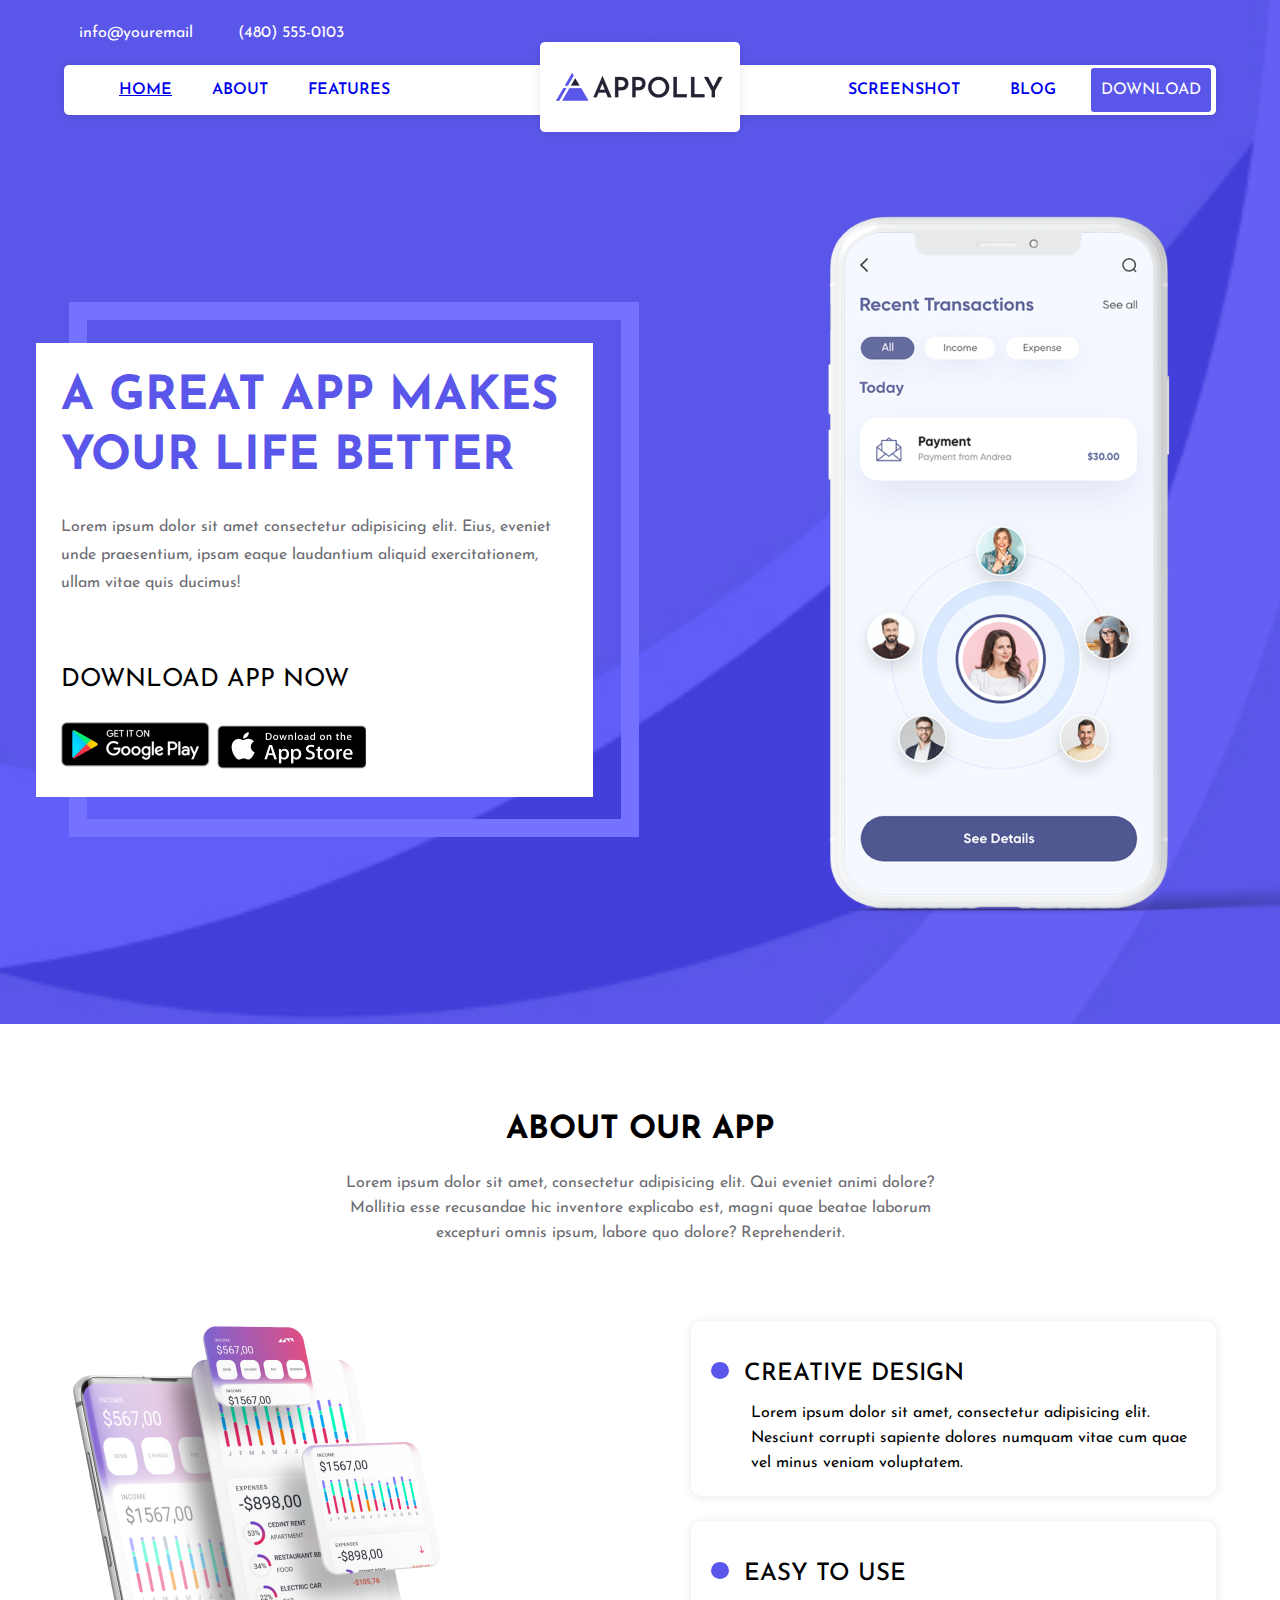
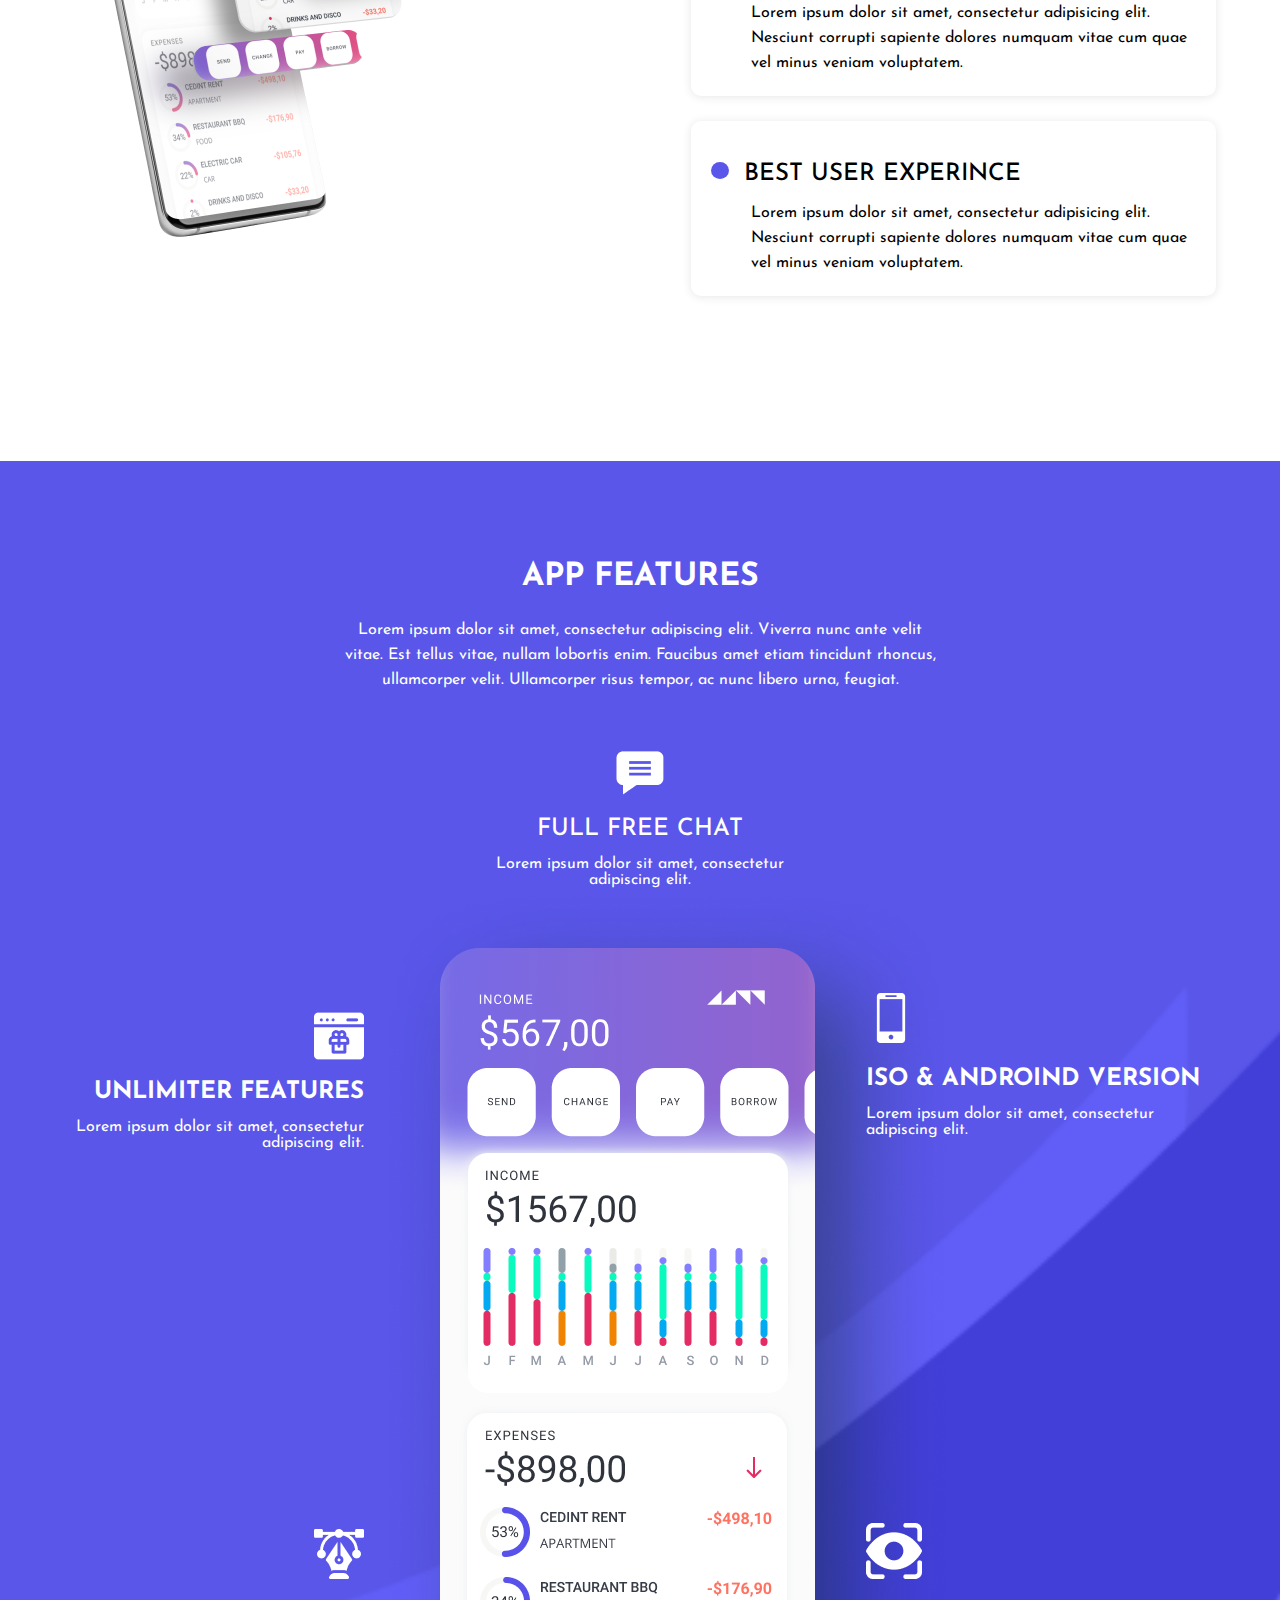
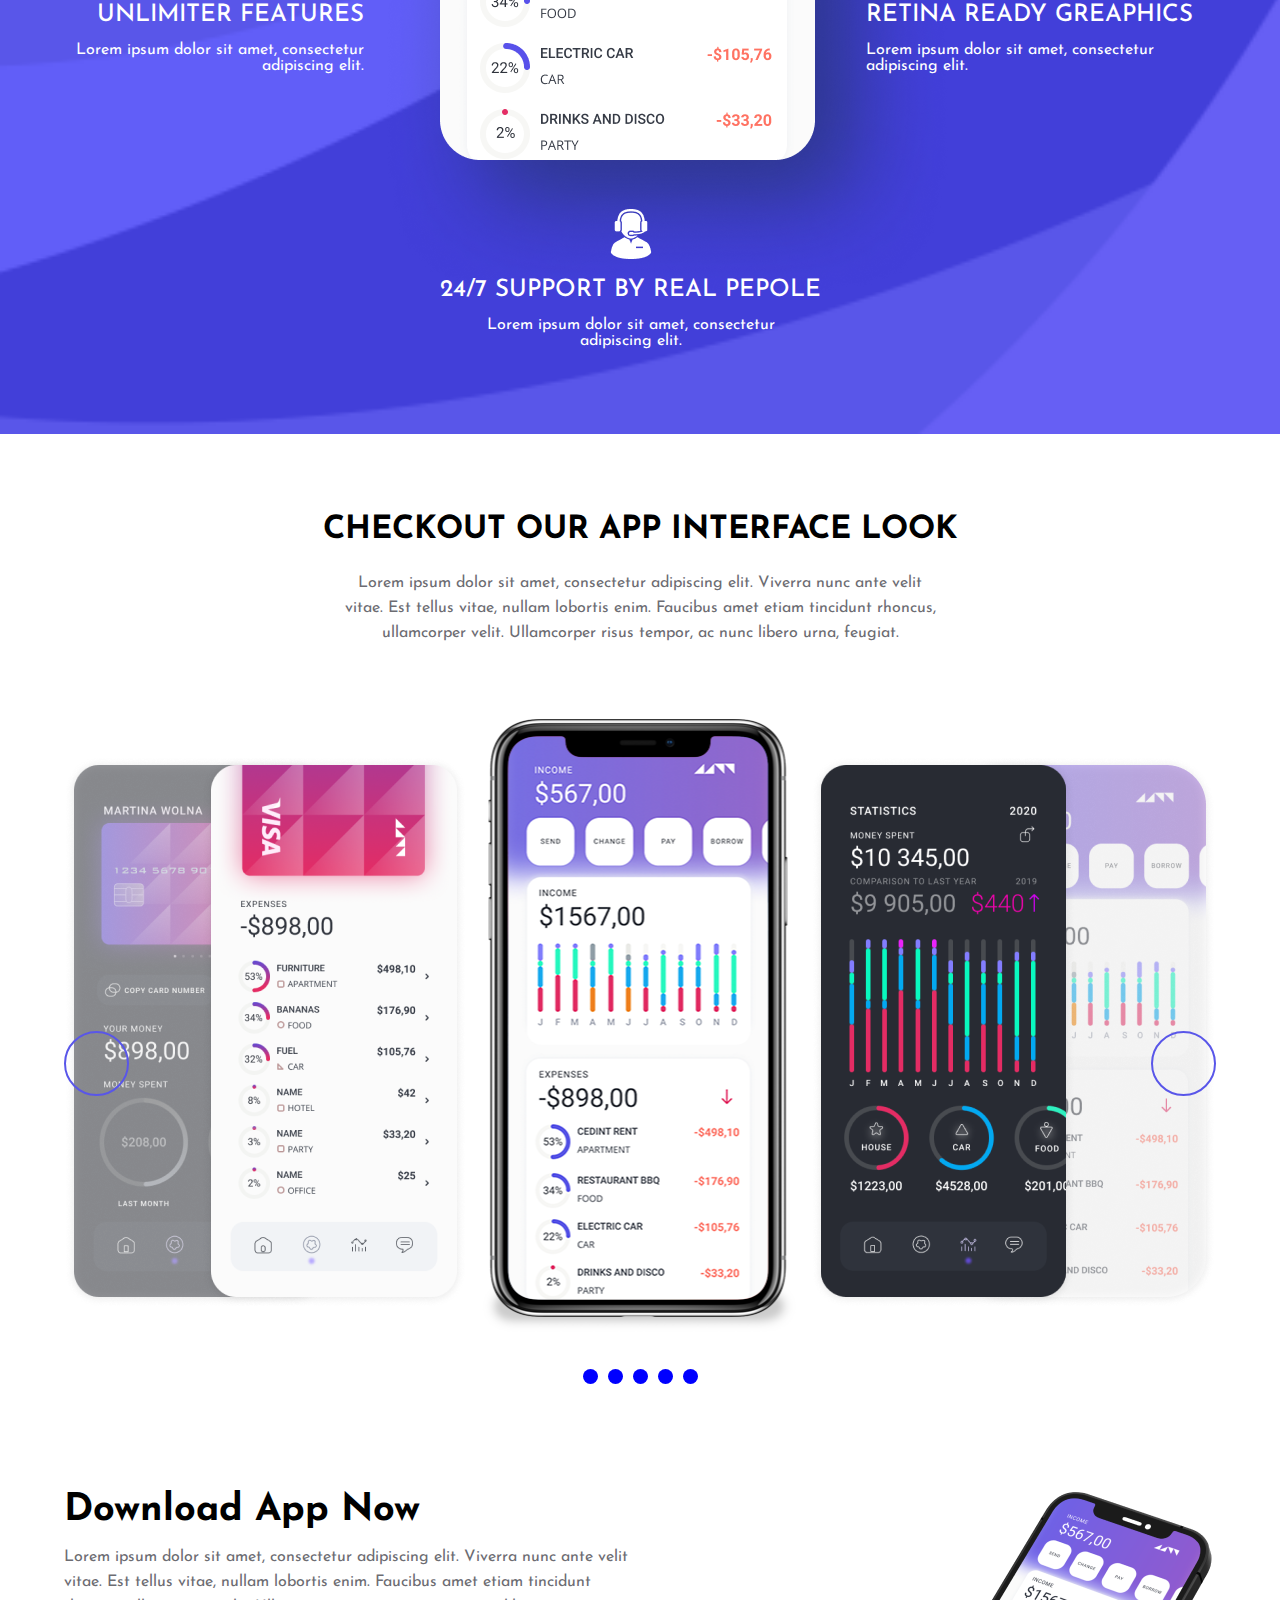
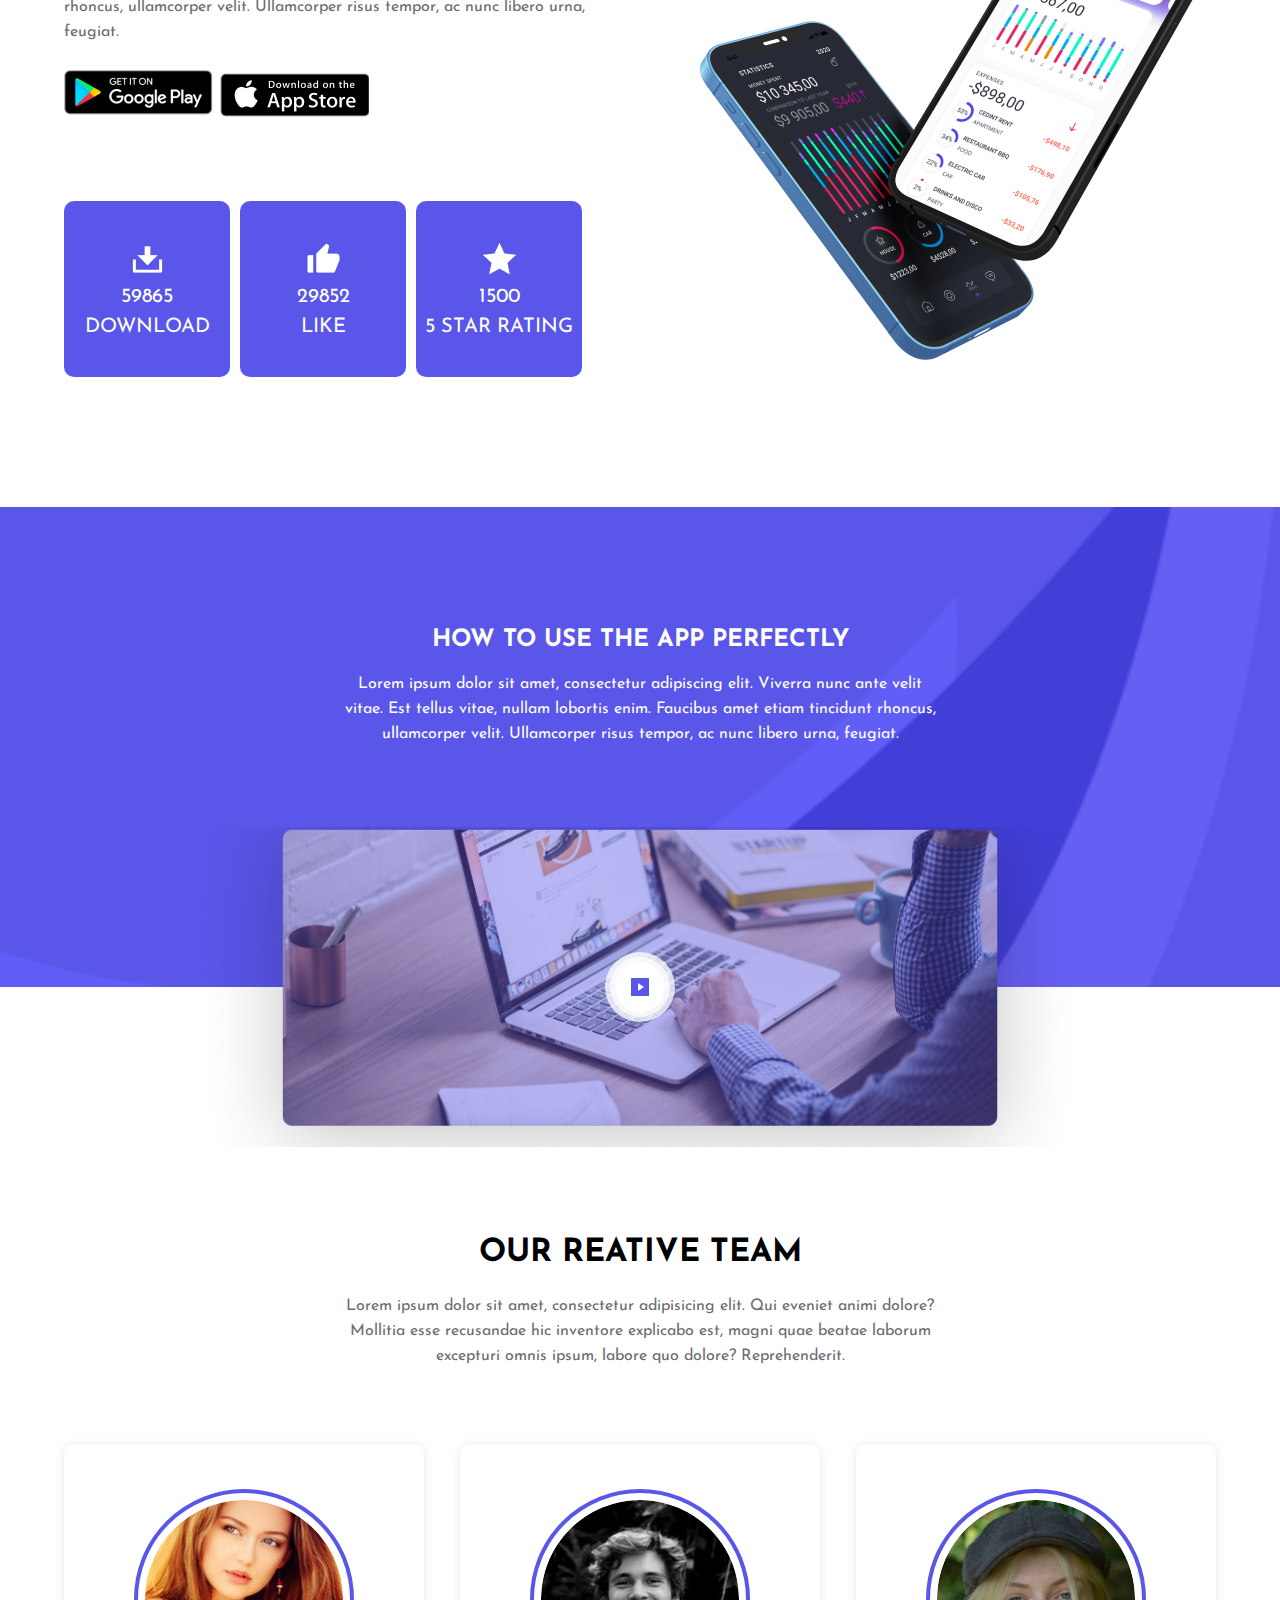
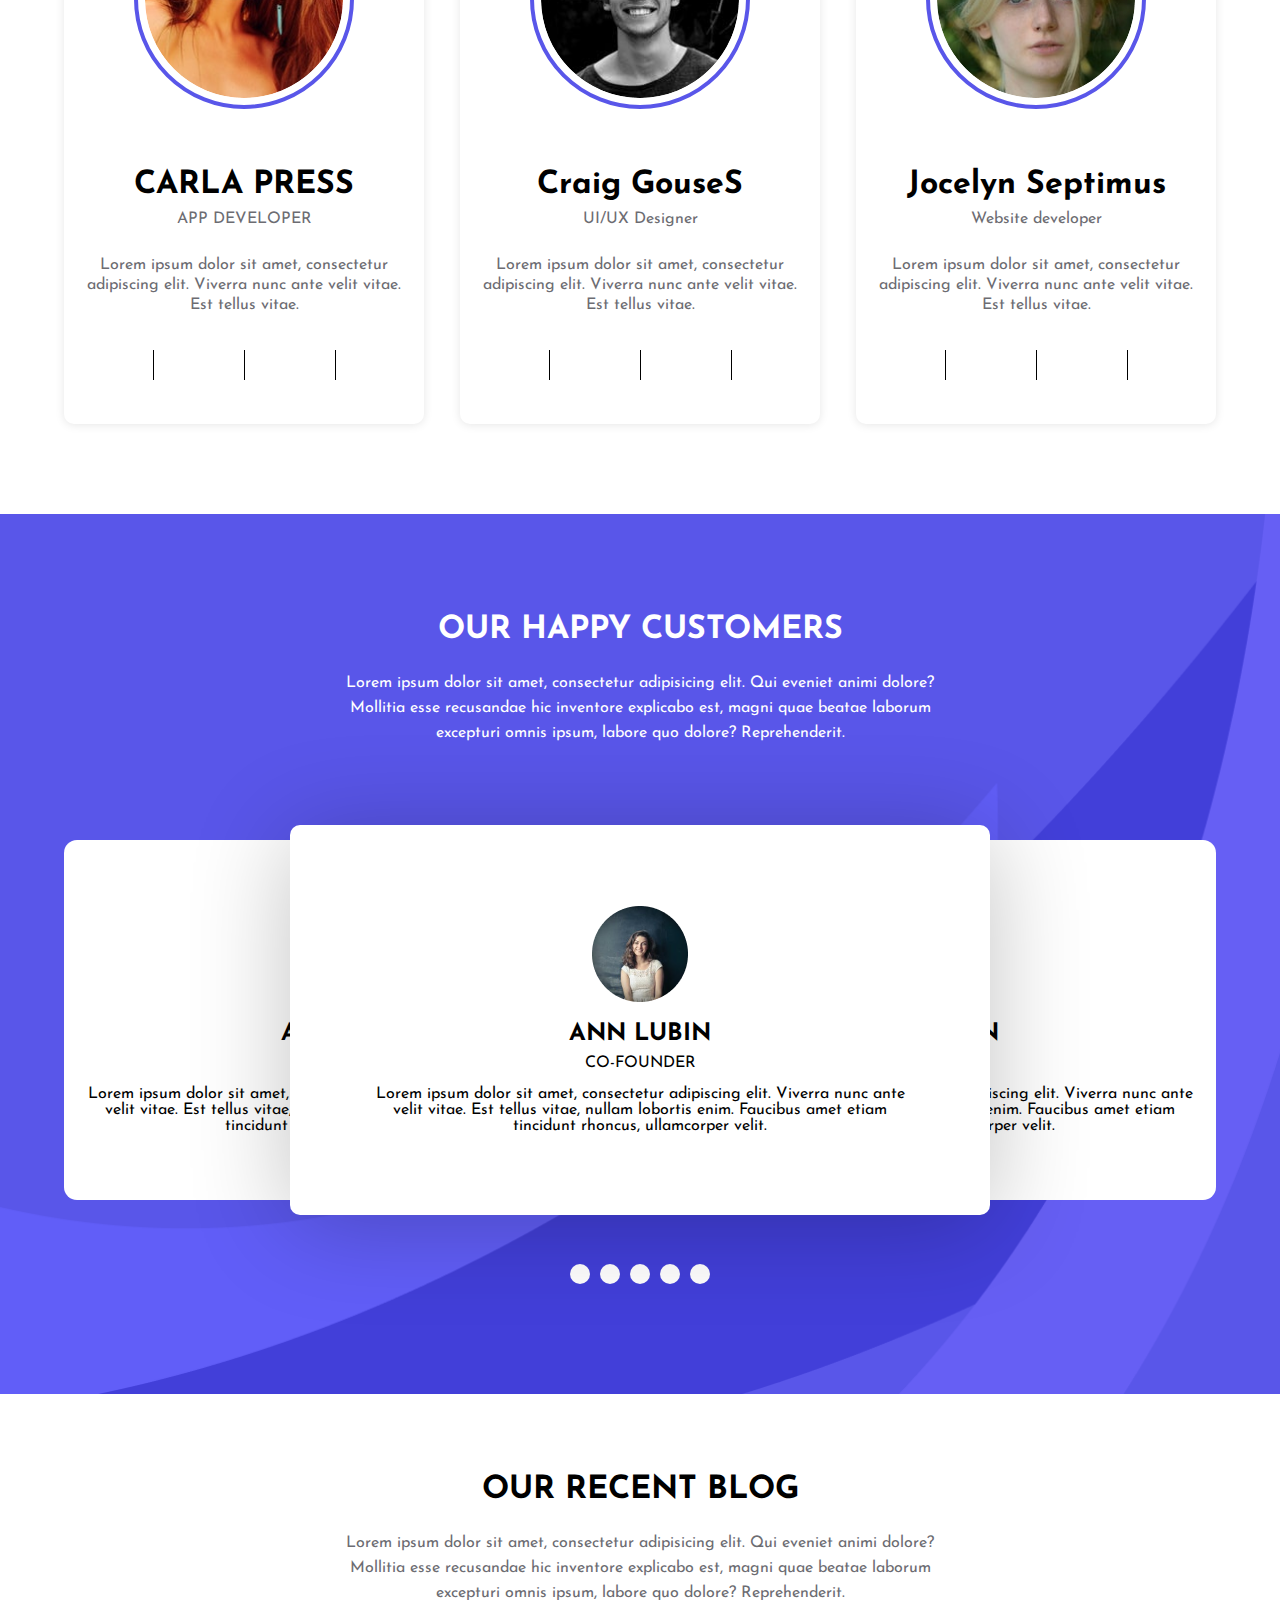
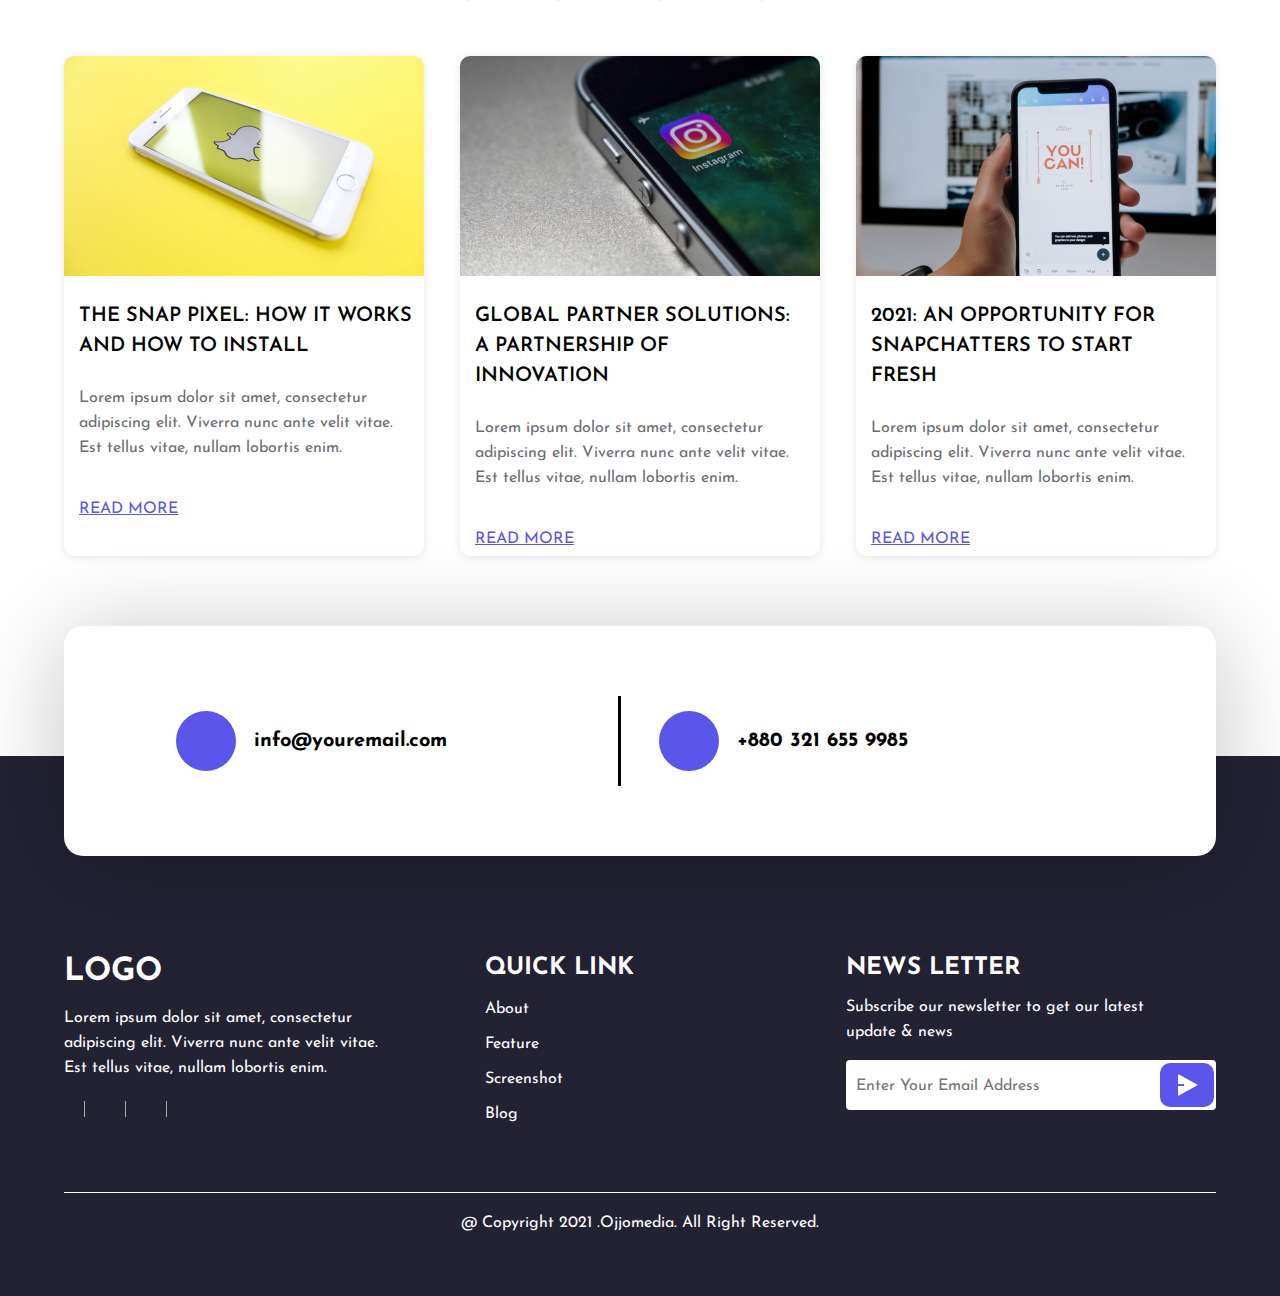
<file: index.html>
<!DOCTYPE html>
<html lang="en">
  <head>
    <meta charset="UTF-8" />
    <meta name="viewport" content="width=device-width, initial-scale=1.0" />
    <title>Appolo</title>
    <link rel="stylesheet" href="./css/style.css" />
    <link rel="stylesheet" href="./css/responsive.css" />
    <!-- fontawsome cdn  -->
    <link
      rel="stylesheet"
      href="https://cdnjs.cloudflare.com/ajax/libs/font-awesome/6.4.2/css/all.min.css"
      integrity="sha512-z3gLpd7yknf1YoNbCzqRKc4qyor8gaKU1qmn+CShxbuBusANI9QpRohGBreCFkKxLhei6S9CQXFEbbKuqLg0DA=="
      crossorigin="anonymous"
      referrerpolicy="no-referrer"
    />
  </head>
  <body>
    <section class="section">
      <div class="container">
        <div class="headerTop">
          <div class="headerTopLeft">
            <span class="topicon"
              ><i class="fa-solid fa-chevron-down"></i
            ></span>
            <span class="headerEmail">info@youremail</span>
            <span class="headerphone"
              ><i class="fa-solid fa-phone"></i> (480) 555-0103</span
            >
          </div>

          <div class="headerTopright">
            <i class="fa-brands fa-facebook-f"></i>
            <i class="fa-brands fa-instagram"></i>
            <i class="fa-brands fa-twitter"></i>
            <i class="fa-brands fa-youtube"></i>
          </div>
        </div>

        <div class="navbar">
          <div class="navIcon">
            <i class="fa-solid fa-bars"></i>
          </div>
          <div class="navbarWrapper">
            <div class="navlink">
              <ul class="navToggle">
                <li>
                  <a href="#">HOME</a
                  ><i class="fa-solid fa-xmark toggleBtn2"></i>
                </li>
                <li><a href="#">ABOUT</a></li>
                <li><a href="#">FEATURES</a></li>
                <li><a href="#">SCREENSHOT</a></li>
                <li><a href="./htmlfolder/blog.html">BLOG</a></li>
              </ul>
            </div>

            <div class="logo">
              <img src="./images/Logo.png" alt="" />
            </div>

            <div class="navlink2">
              <ul>
                <li><a href="#">SCREENSHOT</a></li>
                <li><a href="./htmlfolder/blog.html">BLOG</a></li>
              </ul>
              <div class="heaterBtn">
                <a href="#">DOWNLOAD</a>
              </div>
            </div>
          </div>
        </div>

        <div class="sectionContent">
          <div class="sectioncontentLeft">
            <div class="contentLeft">
              <h1>A GREAT APP MAKES YOUR LIFE BETTER</h1>
              <p>
                Lorem ipsum dolor sit amet consectetur adipisicing elit. Eius,
                eveniet unde praesentium, ipsam eaque laudantium aliquid
                exercitationem, ullam vitae quis ducimus!
              </p>

              <span> DOWNLOAD APP NOW</span>
              <div class="contantLeftImg">
                <img src="./images/toppng 1.png" alt="" />
                <img src="./images/PngItem_1144050 2.png" alt="" />
              </div>
            </div>
          </div>
          <div class="sectionContantRight">
            <div class="contantRightImg">
              <img src="./images/Free Ui View Mobile App Mockup 1.png" alt="" />
            </div>
          </div>
        </div>
      </div>
    </section>

    <main id="aboutSection">
      <div class="container">
        <div class="aboutHeader">
          <h1>ABOUT OUR APP</h1>
          <p>
            Lorem ipsum dolor sit amet, consectetur adipisicing elit. Qui
            eveniet animi dolore? Mollitia esse recusandae hic inventore
            explicabo est, magni quae beatae laborum excepturi omnis ipsum,
            labore quo dolore? Reprehenderit.
          </p>
        </div>

        <div class="about_body">
          <div class="aboutBodyLeft">
            <div class="aboutbodyImage">
              <img src="./images/android-smartphone-free-mockup 1.png" alt="" />
            </div>
          </div>

          <div class="aboutBodyRight">
            <div class="aboutrightContent">
              <h2>
                <i class="fa-solid fa-check"></i><span> CREATIVE DESIGN</span>
              </h2>
              <p>
                Lorem ipsum dolor sit amet, consectetur adipisicing elit.
                Nesciunt corrupti sapiente dolores numquam vitae cum quae vel
                minus veniam voluptatem.
              </p>
            </div>
            <div class="aboutrightContent">
              <h2>
                <i class="fa-solid fa-check"></i><span> easy to use</span>
              </h2>
              <p>
                Lorem ipsum dolor sit amet, consectetur adipisicing elit.
                Nesciunt corrupti sapiente dolores numquam vitae cum quae vel
                minus veniam voluptatem.
              </p>
            </div>
            <div class="aboutrightContent">
              <h2>
                <i class="fa-solid fa-check"></i
                ><span> Best user experince</span>
              </h2>
              <p>
                Lorem ipsum dolor sit amet, consectetur adipisicing elit.
                Nesciunt corrupti sapiente dolores numquam vitae cum quae vel
                minus veniam voluptatem.
              </p>
            </div>
          </div>
        </div>
      </div>
    </main>

    <main id="featureSection">
      <div class="container">
        <div class="aboutHeader">
          <h1>App features</h1>
          <p>
            Lorem ipsum dolor sit amet, consectetur adipiscing elit. Viverra
            nunc ante velit vitae. Est tellus vitae, nullam lobortis enim.
            Faucibus amet etiam tincidunt rhoncus, ullamcorper velit.
            Ullamcorper risus tempor, ac nunc libero urna, feugiat.
          </p>
        </div>

        <div class="featuteContentWrapper">
          <div class="featurefreeChat">
            <img src="./images/comment.png" alt="" />
            <h2>Full free chat</h2>
            <span
              >Lorem ipsum dolor sit amet, consectetur adipiscing elit.</span
            >
          </div>

          <div class="featureMainImg">
            <img src="./images/App.png" alt="" />
          </div>

          <div class="unlimiterFeat">
            <img src="./images/browser.png" alt="" />
            <h2>unlimiter features</h2>
            <p>Lorem ipsum dolor sit amet, consectetur adipiscing elit.</p>
          </div>
          <div class="unlimiterFeat1">
            <img src="./images/vector.png" alt="" />
            <h2>unlimiter features</h2>
            <p>Lorem ipsum dolor sit amet, consectetur adipiscing elit.</p>
          </div>
          <div class="unlimiterFeat2">
            <img src="./images/cell-phone.png" alt="" />
            <h2>iso & androind version</h2>
            <p>Lorem ipsum dolor sit amet, consectetur adipiscing elit.</p>
          </div>
          <div class="unlimiterFeat3">
            <img src="./images/male-telemarketer.png" alt="" />
            <h2>24/7 support by real pepole</h2>
            <p>Lorem ipsum dolor sit amet, consectetur adipiscing elit.</p>
          </div>
          <div class="unlimiterFeat4">
            <img src="./images/eye-scanner 1.png" alt="" />
            <h2>retina ready greaphics</h2>
            <p>Lorem ipsum dolor sit amet, consectetur adipiscing elit.</p>
          </div>
        </div>
      </div>
    </main>

    <main class="interfaceSection">
      <div class="container">
        <div class="aboutHeader">
          <h1>Checkout Our App Interface Look</h1>
          <p>
            Lorem ipsum dolor sit amet, consectetur adipiscing elit. Viverra
            nunc ante velit vitae. Est tellus vitae, nullam lobortis enim.
            Faucibus amet etiam tincidunt rhoncus, ullamcorper velit.
            Ullamcorper risus tempor, ac nunc libero urna, feugiat.
          </p>
        </div>
        <div class="interfaceBody">
          <div class="interfaceImg">
            <img class="interimg1" src="./images/000.png" alt="" />
            <img class="interimg2" src="./images/003.png" alt="" />

            <img class="interimg3" src="./images/iPhoneX-Mockup 1.png" alt="" />

            <img class="interimg4" src="./images/001.png" alt="" />

            <img class="interimg5" src="./images/004.png" alt="" />
          </div>

          <div class="leftArrowBtn"><i class="fa-solid fa-angle-up"></i></div>
          <div class="rightArrowBtn"><i class="fa-solid fa-angle-up"></i></div>

          <div class="dotated">
            <div class="dot"></div>
            <div class="dot"></div>
            <div class="dot"></div>
            <div class="dot"></div>
            <div class="dot"></div>
          </div>
        </div>
      </div>
    </main>

    <main id="downloadSection">
      <div class="container">
        <div class="downsecConWrapper">
          <div class="downSecLeft">
            <div class="downcontant">
              <h2>Download App Now</h2>
              <p>
                Lorem ipsum dolor sit amet, consectetur adipiscing elit. Viverra
                nunc ante velit vitae. Est tellus vitae, nullam lobortis enim.
                Faucibus amet etiam tincidunt rhoncus, ullamcorper velit.
                Ullamcorper risus tempor, ac nunc libero urna, feugiat.
              </p>
              <div class="downConimg">
                <img src="./images/toppng 1.png" alt="" />
                <img src="./images/PngItem_1144050 2.png" alt="" />
              </div>
            </div>

            <div class="downloadlikeRatingWrapper">
              <div class="download">
                <img src="./images/download-2-fill.png" alt="" />
                <p>59865</p>
                <p>Download</p>
              </div>
              <div class="download">
                <img src="./images/thumb-up-fill.png" alt="" />
                <p>29852</p>
                <p>LIke</p>
              </div>
              <div class="download">
                <img src="./images/star-fill.png" alt="" />
                <p>1500</p>
                <p>5 star rating</p>
              </div>
            </div>
          </div>

          <div class="downSecright">
            <div class="downRightImg">
              <img src="./images/Gravity-Scene-iPhone-12-Mockup 1.png" alt="" />
            </div>
          </div>
        </div>
      </div>
    </main>

    <main class="useDiraction">
      <div class="container">
        <div class="diractionDesc">
          <h2>how to use the app perfectly</h2>
          <p>
            Lorem ipsum dolor sit amet, consectetur adipiscing elit. Viverra
            nunc ante velit vitae. Est tellus vitae, nullam lobortis enim.
            Faucibus amet etiam tincidunt rhoncus, ullamcorper velit.
            Ullamcorper risus tempor, ac nunc libero urna, feugiat.
          </p>
        </div>

        <div class="diractionImage">
          <div class="mediaIconWrapper">
            <div class="mediaIconsecond">
              <div class="mediaIconthird">
                <img src="./images/video-fill.png" alt="" />
              </div>
            </div>
          </div>
        </div>
      </div>
    </main>

    <main class="teamSection">
      <div class="container">
        <div class="aboutHeader">
          <h1>Our reative team</h1>
          <p>
            Lorem ipsum dolor sit amet, consectetur adipisicing elit. Qui
            eveniet animi dolore? Mollitia esse recusandae hic inventore
            explicabo est, magni quae beatae laborum excepturi omnis ipsum,
            labore quo dolore? Reprehenderit.
          </p>
        </div>

        <div class="teamMemberWrapper">
          <div class="teamMember">
            <div class="teamMemberImg">
              <img src="./images/Profile.png" alt="" />
            </div>

            <h1>CARLA PRESS</h1>
            <span>APP DEVELOPER</span>
            <p>
              Lorem ipsum dolor sit amet, consectetur adipiscing elit. Viverra
              nunc ante velit vitae. Est tellus vitae.
            </p>

            <div class="teamMemberSocialMedia">
              <i class="fa-brands fa-facebook-f"></i>
              <i class="fa-brands fa-instagram"></i>
              <i class="fa-brands fa-twitter"></i>
              <i class="fa-brands fa-youtube"></i>
            </div>
          </div>
          <div class="teamMember">
            <div class="teamMemberImg">
              <img src="./images/Profile Image.png" alt="" />
            </div>

            <h1>Craig GouseS</h1>
            <span>UI/UX Designer</span>
            <p>
              Lorem ipsum dolor sit amet, consectetur adipiscing elit. Viverra
              nunc ante velit vitae. Est tellus vitae.
            </p>

            <div class="teamMemberSocialMedia">
              <i class="fa-brands fa-facebook-f"></i>
              <i class="fa-brands fa-instagram"></i>
              <i class="fa-brands fa-twitter"></i>
              <i class="fa-brands fa-youtube"></i>
            </div>
          </div>
          <div class="teamMember">
            <div class="teamMemberImg">
              <img src="./images/Profile Image (1).png" alt="" />
            </div>

            <h1>Jocelyn Septimus</h1>
            <span>Website developer</span>
            <p>
              Lorem ipsum dolor sit amet, consectetur adipiscing elit. Viverra
              nunc ante velit vitae. Est tellus vitae.
            </p>

            <div class="teamMemberSocialMedia">
              <i class="fa-brands fa-facebook-f"></i>
              <i class="fa-brands fa-instagram"></i>
              <i class="fa-brands fa-twitter"></i>
              <i class="fa-brands fa-youtube"></i>
            </div>
          </div>
        </div>
      </div>
    </main>

    <main class="CustomerSection">
      <div class="container">
        <div class="aboutHeader customerHeader">
          <h1>Our Happy Customers</h1>
          <p>
            Lorem ipsum dolor sit amet, consectetur adipisicing elit. Qui
            eveniet animi dolore? Mollitia esse recusandae hic inventore
            explicabo est, magni quae beatae laborum excepturi omnis ipsum,
            labore quo dolore? Reprehenderit.
          </p>
        </div>

        <div class="customarReviewSection">
          <div class="customarReviewWrapper">
            <div class="customarRevier">
              <img src="./images/Profile Image (2).png" alt="" />
              <h2>ANN LUBIN</h2>
              <span>CO-FOUNDER</span>
              <p>
                Lorem ipsum dolor sit amet, consectetur adipiscing elit. Viverra
                nunc ante velit vitae. Est tellus vitae, nullam lobortis enim.
                Faucibus amet etiam tincidunt rhoncus, ullamcorper velit.
              </p>
            </div>
            <div class="customarRevier">
              <img src="./images/Profile Image (2).png" alt="" />
              <h2>ANN LUBIN</h2>
              <span>CO-FOUNDER</span>
              <p>
                Lorem ipsum dolor sit amet, consectetur adipiscing elit. Viverra
                nunc ante velit vitae. Est tellus vitae, nullam lobortis enim.
                Faucibus amet etiam tincidunt rhoncus, ullamcorper velit.
              </p>
            </div>
            <div class="customarRevier customarPosition">
              <img src="./images/Profile Image (2).png" alt="" />
              <h2>ANN LUBIN</h2>
              <span>CO-FOUNDER</span>
              <p>
                Lorem ipsum dolor sit amet, consectetur adipiscing elit. Viverra
                nunc ante velit vitae. Est tellus vitae, nullam lobortis enim.
                Faucibus amet etiam tincidunt rhoncus, ullamcorper velit.
              </p>
            </div>
          </div>
        </div>

        <div class="myDottade">
          <div class="dottade1"></div>
          <div class="dottade1"></div>
          <div class="dottade1"></div>
          <div class="dottade1"></div>
          <div class="dottade1"></div>
        </div>
      </div>
    </main>

    <main class="blogSection">
      <div class="container">
        <div class="aboutHeader blogHeader">
          <h1>Our recent blog</h1>
          <p>
            Lorem ipsum dolor sit amet, consectetur adipisicing elit. Qui
            eveniet animi dolore? Mollitia esse recusandae hic inventore
            explicabo est, magni quae beatae laborum excepturi omnis ipsum,
            labore quo dolore? Reprehenderit.
          </p>
        </div>

        <div class="blogBody">
          <div class="blogBodyContentWrapper">
            <div class="blogBodyContent">
              <div class="blogImgWrapper">
                <img src="./images/Image (1).png" alt="" />
              </div>
              <h2>The Snap Pixel: How It Works and How to Install</h2>
              <p>
                Lorem ipsum dolor sit amet, consectetur adipiscing elit. Viverra
                nunc ante velit vitae. Est tellus vitae, nullam lobortis enim.
              </p>
              <a href="#">Read more</a>
            </div>
            <div class="blogBodyContent">
              <div class="blogImgWrapper">
                <img src="./images/Image (2).png" alt="" />
              </div>
              <h2>Global Partner Solutions: A Partnership of Innovation</h2>
              <p>
                Lorem ipsum dolor sit amet, consectetur adipiscing elit. Viverra
                nunc ante velit vitae. Est tellus vitae, nullam lobortis enim.
              </p>
              <a href="#">Read more</a>
            </div>
            <div class="blogBodyContent">
              <div class="blogImgWrapper">
                <img src="./images/Image (3).png" alt="" />
              </div>
              <h2>2021: An opportunity for Snapchatters to start fresh</h2>
              <p>
                Lorem ipsum dolor sit amet, consectetur adipiscing elit. Viverra
                nunc ante velit vitae. Est tellus vitae, nullam lobortis enim.
              </p>
              <a href="#">Read more</a>
            </div>
          </div>
        </div>

        <div class="contactInfo">
          <div class="contactInfocontentWrapper">
            <div class="contactEmailNumber">
              <i class="fa-solid fa-envelope"></i>
              <span>info@youremail.com</span>
            </div>
            <div class="contactEmailNumber">
              <i class="fa-solid fa-phone"></i>
              <span>+880 321 655 9985</span>
            </div>
          </div>
        </div>
      </div>
    </main>

    <footer class="footerSection">
      <div class="container">
        <div class="footerContantTop">
          <div class="ftcontentWrapper">
            <div class="footerContant">
              <h1>LOGO</h1>
              <p>
                Lorem ipsum dolor sit amet, consectetur adipiscing elit. Viverra
                nunc ante velit vitae. Est tellus vitae, nullam lobortis enim.
              </p>
              <div class="footerSocialMedia">
                <i class="fa-brands fa-facebook-f"></i>
                <i class="fa-brands fa-instagram"></i>
                <i class="fa-brands fa-twitter"></i>
                <i class="fa-brands fa-youtube"></i>
              </div>
            </div>
            <div class="quickLink">
              <h2>QUICK LINK</h2>
              <ul>
                <li><a href="#">About</a></li>
              </ul>
              <ul>
                <li><a href="#">Feature</a></li>
              </ul>
              <ul>
                <li><a href="#">Screenshot</a></li>
              </ul>
              <ul>
                <li><a href="#">Blog</a></li>
              </ul>
            </div>

            <div class="news">
              <h2>NEWS LETTER</h2>
              <p>Subscribe our newsletter to get our latest update & news</p>
              <div class="inputBox">
                <img src="./images/send-plane-2-fill.png" alt="" />
                <input placeholder="Enter Your Email Address" type="email" />
              </div>
            </div>
          </div>
        </div>

        <div class="footerBottom">
          <p>@ Copyright 2021 .Ojjomedia. All Right Reserved.</p>
        </div>
      </div>
    </footer>

    <script src="./js/script.js"></script>
  </body>
</html>
</file>
<file: css/style.css>
@import url("https://fonts.googleapis.com/css2?family=Josefin+Sans:ital,wght@0,100;0,200;0,300;0,400;0,500;0,600;0,700;1,100;1,200;1,300;1,400;1,500;1,600;1,700&display=swap");
:root {
  --primaryColor: #5956e9;
  --textColor: #6c6c72;
  --blackColor: #232233;
}

* {
  margin: 0px;
  padding: 0px;
  box-sizing: border-box;
  font-family: "Josefin Sans", sans-serif;
}

.section {
  background-size: cover;
  width: 100%;
  height: 100%;
  overflow: hidden;
  background-image: url("../images/bgImg.jpg");
  background-position: center center;
  background-repeat: no-repeat;
  padding-bottom: 90px;
}

.container {
  width: 90%;
  margin: auto;
}

.headerTop {
  display: flex;
  justify-content: space-between;
  align-items: center;
  height: 65px;
}

.headerTopLeft {
  width: 50%;
}

span.topicon {
  background: white;
  color: var(--primaryColor);
}

span.headerEmail {
  color: white;
  margin-left: 15px;
}

span.headerphone {
  color: white;
  margin-left: 30px;
}

span.headerphone i {
  margin-right: 10px;
}

.headerTopright {
  width: 40%;
  text-align: right;
}

.headerTopright i {
  margin-left: 15px;
  color: white;
}

.navbar {
  width: 100%;
  height: 50px;
  background: white;
  border-radius: 5px;
  position: relative;
  box-shadow: 0px 1px 10px 0px #0000001a;
}

.navbarWrapper {
  width: 100%;
  display: flex;
  justify-content: space-between;
}

.navlink ul {
  display: flex;
  justify-content: center;
  align-items: center;
  height: 100%;
  list-style: none;
}

.navlink {
  height: 50px;
  overflow: hidden;
  margin-left: 35px;
}

.navlink ul li {
  padding: 20px;
}

.navlink ul li a {
  text-decoration: none;
  font-weight: 600;
}

.navlink ul li:first-child a {
  text-decoration: underline;
}
.navToggle li a:nth-child(4) {
  display: none;
}

.logo {
  position: absolute;
  top: 50%;
  left: 50%;
  transform: translate(-50%, -50%);
}

.navlink2 {
  height: 50px;
  overflow: hidden;
  margin-right: 150px;
}

.navlink2 ul li {
  padding: 10px;
}

.navlink2 ul {
  display: flex;
  justify-content: center;
  align-items: center;
  height: 100%;
  list-style: none;
  gap: 30px;
}

.navlink2 ul li a {
  text-decoration: none;
  font-weight: 600;
}

.navlink ul li:hover a {
  text-decoration: underline;
}

.navlink2 ul li:hover a {
  text-decoration: underline;
}
.navlink ul li:nth-child(4) {
  display: none;
}

.navlink ul li:nth-child(5) {
  display: none;
}
.heaterBtn {
  position: absolute;
  top: 50%;
  transform: translateY(-50%);
  right: 5px;
}
.heaterBtn a {
  text-decoration: none;
  background: var(--primaryColor);
  color: #fff;
  padding: 14px 10px;
  border-radius: 3px;
  transition: all 0.3s ease;
}

.sectionContent {
  display: flex;
  justify-content: space-between;
  align-items: center;
}

.sectioncontentLeft {
  background-image: url("../images/Rectangle 5.png");
  background-position: center center;
  background-repeat: no-repeat;
  z-index: 1;
  width: 580px;
  height: 535px;
  display: flex;
  justify-content: center;
  align-items: center;
  background-size: contain;
}

.sectionContent {
  display: flex;
  justify-content: space-between;
  align-items: center;
  gap: 45px;
  padding-top: 90px;
}

.sectionContantRight {
  width: 400px;
}

.contentLeft {
  background: rgb(255, 255, 255);
  width: 576px;
  height: 454px;
  margin-right: 80px;
  padding: 25px;
}

.contentLeft h1 {
  color: var(--primaryColor);
  width: 507px;
  font-size: 47px;
  margin-bottom: 25px;
  line-height: 60px;
}

.contentLeft p {
  color: var(--textColor);
  line-height: 28px;
}

.contentLeft span {
  display: block;
  margin-top: 70px;
  font-size: 25px;
  margin-bottom: 30px;
}

main#aboutSection {
  width: 100%;
  height: 100%;
  padding: 90px 0px;
}

.aboutHeader {
  text-align: center;
}

.aboutHeader p {
  width: 588px;
  margin: 25px auto auto;
  line-height: 25px;
  color: rgb(108, 108, 114);
}

.about_body {
  display: flex;
  padding: 75px 0px;
  justify-content: space-between;
}

.aboutrightContent {
  width: 525px;
  border-radius: 10px;
  padding: 41px 20px 20px;
  box-shadow: rgba(0, 0, 0, 0.1) 0px 1px 10px 0px;
  margin-top: 25px;
}

.aboutrightContent h2 {
  margin-bottom: 15px;
  display: flex;
  text-transform: uppercase;
  font-weight: 500;
}

.aboutrightContent i {
  margin-right: 15px;
  width: 18px;
  height: 17px;
  border-radius: 50%;
  background: var(--primaryColor);
  font-size: 10px;
  justify-content: center;
  display: flex;
  align-items: center;
  color: white;
}

.aboutrightContent p {
  padding-left: 40px;
  line-height: 25px;
}

#featureSection {
  background-repeat: no-repeat;
  background-image: url("../images/featurebg.png");
  background-size: cover;
  background-position: center center;
  padding-top: 100px;
  padding-bottom: 130px;
}

#featureSection .aboutHeader h1 {
  color: rgb(255, 255, 255);
}

#featureSection .aboutHeader p {
  width: 606px;
  color: rgb(255, 255, 255);
}

.featurefreeChat {
  width: 300px;
  text-align: center;
  margin: 0px auto;
  padding-top: 55px;
}

.featurefreeChat img {
  margin-bottom: 15px;
}

.featurefreeChat h2 {
  margin-bottom: 15px;
  color: rgb(255, 255, 255);
  font-weight: 500;
  text-transform: uppercase;
}

.featurefreeChat span {
  color: rgb(255, 255, 255);
}

.featuteContentWrapper {
  width: 100%;
  height: 100%;
  position: relative;
}

.featureMainImg {
  width: 520px;
  margin: 0px auto;
}

.unlimiterFeat {
  width: 300px;
  text-align: right;
  position: absolute;
  top: 318px;
  left: 0px;
}

.unlimiterFeat img {
  margin-bottom: 15px;
}

.unlimiterFeat h2 {
  color: rgb(255, 255, 255);
  text-transform: uppercase;
  margin-bottom: 15px;
}

.unlimiterFeat p {
  color: rgb(255, 255, 255);
}

.unlimiterFeat1 {
  width: 300px;
  text-align: right;
  position: absolute;
  bottom: 230px;
}

.unlimiterFeat1 img {
  margin-bottom: 20px;
}

.unlimiterFeat1 h2 {
  color: rgb(255, 255, 255);
  text-transform: uppercase;
  margin-bottom: 15px;
  font-weight: 500;
}

.unlimiterFeat1 p {
  color: rgb(255, 255, 255);
}

.unlimiterFeat2 {
  width: 350px;
  position: absolute;
  top: 300px;
  right: 0px;
}

.unlimiterFeat4 {
  width: 350px;
  position: absolute;
  right: 0px;
  bottom: 230px;
}

.unlimiterFeat4 h2 {
  color: rgb(255, 255, 255);
  text-transform: uppercase;
  margin-bottom: 15px;
  font-weight: 500;
}

.unlimiterFeat4 p {
  color: rgb(255, 255, 255);
}

.unlimiterFeat4 img {
  margin-bottom: 20px;
}

.unlimiterFeat2 img {
  margin-bottom: 20px;
}

.unlimiterFeat2 h2 {
  color: rgb(255, 255, 255);
  text-transform: uppercase;
  margin-bottom: 15px;
}

.unlimiterFeat2 p {
  color: rgb(255, 255, 255);
}

.unlimiterFeat3 {
  width: 433px;
  text-align: center;
  color: rgb(255, 255, 255);
  position: absolute;
  bottom: -60px;
  left: 350px;
}

.unlimiterFeat3 h2 {
  text-transform: uppercase;
  font-weight: 500;
  margin-top: 15px;
}

.unlimiterFeat3 p {
  width: 300px;
  margin: 15px auto;
}

.interfaceSection {
  width: 100%;
  height: 100%;
}

.interfaceSection .aboutHeader p {
  width: 600px;
}

main.interfaceSection {
  padding-top: 80px;
}

.interfaceImg {
  width: 100%;
  position: relative;
  height: 100%;
}

.interfaceImg div {
  position: absolute;
}

.image3 {
  top: 50%;
  left: 50%;
  transform: translate(-50%, 0%);
}

.image5 {
  top: 70px;
  left: 145px;
  height: 500px;
}

.image5 img {
  width: 100%;
}

.image4 {
  right: 0px;
  top: 70px;
  height: 500px;
  z-index: -1;
}

.image4 img {
  height: 100%;
}

.image2 {
  height: 500px;
  right: 155px;
  top: 70px;
}

.image2 img {
  height: 100%;
}

.image1 {
}

.image1 {
  height: 500px;
  top: 70px;
}

.image1 img {
  height: 100%;
}

.image5 img {
  height: 100%;
}

.interfaceBody {
  padding-top: 65px;
  padding-bottom: 680px;
  position: relative;
}

.interfaceImg img {
  position: absolute;
  top: 45px;
}

img.interimg3 {
  top: 50%;
  left: 50%;
  transform: translate(-50%, 0%);
}

img.interimg5 {
  right: 0px;
  top: 45px;
}

img.interimg4 {
  right: 140px;
  top: 45px;
  z-index: 1;
}

img.interimg2 {
  top: 45px;
  left: 137px;
}

.leftArrowBtn {
  width: 65px;
  height: 65px;
  border-radius: 50%;
  border: 2px solid var(--primaryColor);
  display: flex;
  justify-content: center;
  align-items: center;
  font-size: 22px;
  transform: rotate(-90deg);
  cursor: pointer;
  transition: all 0.4s ease 0s;
  color: var(--primaryColor);
  position: absolute;
  top: 385px;
}

.leftArrowBtn:hover {
  background-color: var(--primaryColor);
  color: rgb(255, 255, 255);
}

.rightArrowBtn {
  width: 65px;
  height: 65px;
  border-radius: 50%;
  border: 2px solid var(--primaryColor);
  display: flex;
  justify-content: center;
  align-items: center;
  font-size: 22px;
  transform: rotate(90deg);
  cursor: pointer;
  transition: all 0.4s ease 0s;
  color: var(--primaryColor);
  position: absolute;
  top: 385px;
  right: 0px;
}

.rightArrowBtn:hover {
  background-color: var(--primaryColor);
  color: rgb(255, 255, 255);
}

.dotated {
  width: 100%;
  bottom: 0px;
  position: absolute;
  height: 30px;
  display: flex;
  justify-content: center;
  align-items: center;
  gap: 10px;
}

.dotated .dot {
  width: 15px;
  height: 15px;
  background: blue;
  border-radius: 50%;
  cursor: pointer;
}

.downsecConWrapper {
  width: 100%;
  display: flex;
  justify-content: space-between;
  align-items: center;
  padding-top: 100px;
}

.downSecLeft {
  width: 45%;
}

.downSecright {
  width: 45%;
}

.downcontant h2 {
  font-weight: 700;
  width: 365px;
  margin-bottom: 15px;
}

.downcontant p {
  width: 573px;
  line-height: 25px;
  margin-bottom: 25px;
  color: var(--textColor);
}

.downConimg img {
  cursor: pointer;
}

.download {
  background: var(--primaryColor);
  width: 170px;
  height: 176px;
  display: flex;
  justify-content: center;
  align-items: center;
  flex-direction: column;
  gap: 10px;
  color: rgb(255, 255, 255);
  border-radius: 10px;
  font-size: 20px;
  text-transform: uppercase;
}

.downSecLeft {
  width: 45%;
}

.downSecright {
  width: 45%;
}

.downcontant h2 {
  font-weight: 700;
  width: 365px;
  margin-bottom: 15px;
}

.downcontant p {
  width: 573px;
  line-height: 25px;
  margin-bottom: 25px;
}

.downConimg img {
  cursor: pointer;
}

.downloadlikeRatingWrapper {
  display: flex;
  align-items: center;
  gap: 10px;
  margin-top: 80px;
}

.useDiraction {
  background-image: url("../images/direction.png");
  width: 100%;
  height: 480px;
  background-repeat: no-repeat;
  background-position: center center;
  background-size: cover;
}

.diractionDesc {
  width: 600px;
  text-align: center;
  position: absolute;
  top: 50%;
  left: 50%;
  transform: translate(-50%, -100%);
}

.diractionDesc h2 {
  text-transform: uppercase;
  color: rgb(255, 255, 255);
  margin-bottom: 20px;
}

.diractionDesc p {
  color: rgb(255, 255, 255);
  line-height: 25px;
}

main.useDiraction {
  position: relative;
  margin-top: 130px;
}

.diractionImage {
  background-image: url("../images/Image.png");
  width: 900px;
  height: 320px;
  background-position: center center;
  background-repeat: no-repeat;
  background-size: cover;
  position: absolute;
  display: flex;
  justify-content: center;
  align-items: center;
  top: 50%;
  left: 50%;
  transform: translate(-50%, 25%);
}

.mediaIconWrapper {
  width: 70px;
  height: 70px;
  background: rgba(255, 255, 255, 0.76);
  border-radius: 50%;
  display: flex;
  justify-content: center;
  align-items: center;
}

.mediaIconsecond {
  width: 60px;
  height: 60px;
  background: rgba(255, 255, 255, 0.72);
  border-radius: 50%;
  display: flex;
  justify-content: center;
  align-items: center;
}

.mediaIconthird {
  width: 50px;
  height: 50px;
  background: rgb(255, 255, 255);
  justify-content: center;
  align-items: center;
  display: flex;
  border-radius: 50%;
}

main.teamSection {
  width: 100%;
  padding-top: 250px;
}

.aboutHeader h1 {
  text-transform: uppercase;
}

.teamMember {
  width: 360px;
  height: 580px;
  display: flex;
  justify-content: start;
  align-items: center;
  flex-direction: column;
  border-radius: 10px;
  box-shadow: rgba(0, 0, 0, 0.1) 0px 1px 10px 0px;
}

.teamMemberImg img {
  border-radius: 50%;
}

.teamMemberImg {
  width: 220px;
  height: 220px;
  border: 4px solid var(--primaryColor);
  border-radius: 50%;
  display: flex;
  justify-content: center;
  align-items: center;
  margin-top: 45px;
  margin-bottom: 60px;
}

.teamMemberImg:hover img {
  border: 3px solid rgb(89, 86, 233);
}

.teamMember h1 {
  font-weight: 700;
  margin-bottom: 10px;
}

.teamMember span {
  display: block;
  color: var(--textColor);
}

.teamMember p {
  width: 315px;
  text-align: center;
  line-height: 20px;
  margin-top: 28px;
  color: var(--textColor);
}

.teamMemberSocialMedia {
  margin-top: 35px;
}

.teamMemberSocialMedia i {
  width: 30px;
  height: 30px;
  justify-content: center;
  align-items: center;
  display: flex;
  border-right: 1px solid;
  padding: 0px 45px;
  cursor: pointer;
}

.teamMemberSocialMedia {
  display: flex;
  justify-content: center;
  align-items: center;
}

.teamMemberSocialMedia i:last-child {
  border: none;
}

.teamMemberWrapper {
  display: flex;
  justify-content: space-between;
  align-items: center;
  padding-top: 75px;
}

.teamMemberSocialMedia i:hover {
  background-color: var(--primaryColor);
  color: rgb(255, 255, 255);
}

.CustomerSection {
  background: url("../images/Rectangle 14.png") center center / cover no-repeat;
  height: 880px;
  margin-top: 90px;
}

.customerHeader {
  padding-top: 100px;
}

.customerHeader h1 {
  color: rgb(255, 255, 255);
}

.customerHeader p {
  color: rgb(255, 255, 255);
}

.customarReviewSection {
  width: 100%;
  height: 360px;
  background: rgb(255, 255, 255);
  border-radius: 13px;
  margin-top: 94px;
}

.customarReviewWrapper {
  display: flex;
  justify-content: space-between;
  align-items: center;
  height: 100%;
  position: relative;
}

.customarRevier {
  width: 50%;
  display: flex;
  justify-content: center;
  align-items: center;
  flex-direction: column;
  text-align: center;
}

.customarRevier h2 {
  margin-top: 20px;
  margin-bottom: 9px;
}

.customarRevier span {
  display: block;
  margin-bottom: 15px;
}

.customarRevier p {
  width: 540px;
}

.customarPosition {
  position: absolute;
  top: 50%;
  background: rgb(255, 255, 255);
  left: 50%;
  transform: translate(-50%, -50%);
  height: 390px;
  border-radius: 10px;
  width: 700px;
  box-shadow: rgba(0, 0, 0, 0.24) 0px 10px 100px 0px;
}
.myDottade {
  width: 100%;
  height: 48px;
  margin-top: 50px;
  display: flex;
  justify-content: center;
  align-items: center;
  gap: 10px;
}

.dottade1 {
  width: 20px;
  height: 20px;
  background: #fff;
  border-radius: 50%;
  cursor: pointer;
}
main.blogSection {
  padding-bottom: 200px;
}
.blogBodyContent {
  width: 360px;
  display: flex;
  align-items: flex-start;
  flex-direction: column;
  border-radius: 10px;
  overflow: hidden;
  height: 500px;
  box-shadow: 0px 1px 10px 0px #0000001a;
}

.blogBodyContentWrapper {
  display: flex;
  justify-content: space-between;
  align-items: center;
  padding-top: 50px;
}

.blogImgWrapper {
  width: 100%;
  height: 220px;
  overflow: hidden;
  display: flex;
  justify-content: center;
  align-items: center;
}

.blogImgWrapper img {
  transition: all 0.4s ease;
}

.blogBodyContent:hover img {
  transform: scale(1.1);
}

.blogBodyContent h2 {
  font-weight: 600;
  width: 348px;
  margin: 25px 0;
  line-height: 30px;
  padding-left: 15px;
  text-transform: uppercase;
  font-size: 20px;
}

.blogBodyContent h2 {
}

.blogBodyContent p {
  width: 330px;
  line-height: 25px;
  margin-bottom: 40px;
  padding-left: 15px;
  color: var(--textColor);
}

.blogBodyContent a {
  text-transform: uppercase;
  padding-left: 15px;
  color: var(--primaryColor);
}
.blogHeader {
  padding-top: 80px;
}
.contactInfocontentWrapper {
  width: 100%;
  height: 230px;
  box-shadow: 0px 10px 100px 0px #0000003d;
  gap: 38px;
  display: flex;
  justify-content: center;
  align-items: center;
  padding: 20px;
  border-radius: 19px;
  position: absolute;
  bottom: -300px;
  background: white;
}

.contactEmailNumber {
  width: 40%;
  height: 90px;
  display: flex;
  align-items: center;
  gap: 18px;
}

.contactEmailNumber i {
  width: 60px;
  height: 60px;
  background: var(--primaryColor);
  border-radius: 50%;
  display: flex;
  justify-content: center;
  align-items: center;
  font-size: 25px;
  color: #fff;
}

.contactEmailNumber span {
  display: block;
  font-weight: 700;
  font-size: 20px;
}

.contactEmailNumber:first-child {
  border-right: 3px solid;
  padding-right: 3px;
}
.contactInfo {
  width: 100%;
  position: relative;
}
.footerSection {
  width: 100%;
  height: 540px;
  background: var(--blackColor);
  padding-top: 200px;
}
.ftcontentWrapper {
  display: flex;
  justify-content: space-between;
}

.footerContant {
  width: 330px;
  color: white;
}
.footerContant h1 {
  margin-bottom: 18px;
}

.footerContant p {
  line-height: 25px;
}

.footerSocialMedia {
  margin-top: 20px;
}

.footerSocialMedia i {
  padding: 0 20px;
  border-right: 1px solid #fff9;
}

.footerSocialMedia i:first-child {
  padding-left: 0;
}

.footerSocialMedia i:last-child {
  border: none;
}
.quickLink {
  width: 270px;
}

.quickLink h2 {
  color: #fff;
  margin-bottom: 12px;
}

.quickLink ul {
  list-style: none;
}

.quickLink ul li {
  line-height: 35px;
}

.quickLink ul li a {
  color: #fff;
  text-decoration: none;
}
.news {
  width: 370px;
}

.news h2 {
  color: #fff;
  margin-bottom: 15px;
}

.news p {
  margin-bottom: 15px;
  color: #fff;
  width: 310px;
  line-height: 25px;
}

.inputBox input {
  width: 100%;
  padding: 15px 10px;
  outline: none;
  border: none;
  font-size: 20px;
  border-radius: 4px;
  position: relative;
}
.inputBox input::placeholder {
  font-size: 16px;
}

.inputBox img {
  background: var(--primaryColor);
  padding: 10px 15px;
  position: absolute;
  z-index: 1;
  right: 2px;
  border-radius: 10px;
  top: 50%;
  transform: translateY(-50%);
  cursor: pointer;
}

.inputBox {
  position: relative;
}
.footerContantTop {
  border-bottom: 1px solid #fff;
  padding-bottom: 60px;
}
.footerBottom {
  color: #fff;
  text-align: center;
  display: flex;
  justify-content: center;
  align-items: center;
  height: 60px;
}
.navIcon {
  display: none;
}
.aboutrightContent:first-child {
  margin-top: 0;
}
.navlink ul li i {
  display: none;
}
.heaterBtn a:hover {
  background: #423df2;
}

/* Blog Page Start here  */

.Content {
  display: flex;
  flex-direction: column;
  justify-content: center;
  align-items: center;
  color: #fff;
  gap: 15px;
  margin-top: 100px;
}

.Content h1 {
  text-transform: uppercase;
  font-size: 50px;
}

.Content p {
  display: flex;
  justify-content: center;
  align-items: center;
  width: 175px;
  gap: 10px;
}
.blogContantWrapper {
  display: flex;
  padding-top: 100px;
  justify-content: space-between;
}

.blogContentLeft {
  width: 64%;
}

.images {
  width: 100%;
}

.images img {
  width: 100%;
}

.blogContent1 {
  width: 100%;
}

.blogContent1 h1 {
  font-weight: 700;
  text-transform: uppercase;
  width: 785px;
  font-size: 36px;
  line-height: 52px;
  margin-bottom: 20px;
  margin-top: 20px;
  padding-left: 0px;
}

.blogContent1 p {
  line-height: 26px;
  color: var(--textColor);
  margin-bottom: 30px;
  width: 670px;
  font-size: 17px;
}
.blogContent1 a {
  font-weight: 700;
  color: var(--primaryColor);
  text-transform: uppercase;
}
.contant {
  padding-left: 10px;
}
.contentLeftWrapper {
  display: flex;
  flex-direction: column;
  justify-content: center;
  align-items: center;
  gap: 40px;
}
.pragination {
  width: 100%;
  height: 100px;
  font-size: 25px;
  display: flex;
  justify-content: center;
  align-items: center;
  gap: 25px;
  border-top: 2px solid #0000005c;
}

.pragination span {
  display: block;
  cursor: pointer;
}
.pragination span:first-child {
  color: var(--primaryColor);
  text-decoration: underline;
}
.blogInputBox {
  position: relative;
}

.blogInputBox input {
  width: 100%;
  padding: 15px 0px 15px 40px;
  outline: none;
}

.blogContantRight {
  width: 34%;
  padding-top: 10px;
}

.blogInputBox i {
  position: absolute;
  top: 50%;
  transform: translateY(-50%);
  left: 15px;
}
.blogInputBox {
  margin-bottom: 30px;
}
.blogRightText {
  margin: 20px 0;
  font-size: 30px;
}

.blogRightText h1 {
  font-weight: 700;
}
h1 {
}

.blogRightContant h1 {
  margin-left: 10px;
  text-transform: uppercase;
  line-height: 30px;
}
.blogRightContant {
  margin-top: 30px;
}
.downcontant h2 {
  font-size: 38px;
}
.active {
  position: fixed;
  top: 23px;
  z-index: 100;
  right: 1px;
}
</file>
<file: css/responsive.css>
@media (max-width: 768px) {
  body {
  }
  .headerTopLeft {
    width: 90%;
    display: flex;
  }

  span.headerphone {
    margin-left: 110px;
  }

  .headerTopright {
    width: 35%;
  }
  .headerTop {
    margin-bottom: 25px;
  }
  .navlink ul li:nth-child(4) {
    display: block;
  }

  .navlink ul li:nth-child(5) {
    display: block;
  }
  .navIcon {
    position: absolute;
    top: 50%;
    transform: translateY(-50%);
    font-size: 34px;
    left: 25px;
    display: block;
    cursor: pointer;
  }
  .sectioncontentLeft {
    width: 377px;
    height: 450px;
  }

  .sectionContantRight {
    width: 200px;
  }

  .contantRightImg {
    width: 300px;
  }

  .contantRightImg img {
    width: 100%;
  }
  .contentLeft {
    width: 300px;
    height: 400px;
  }

  .contentLeft h1 {
    font-size: 23px;
    width: 250px;
    line-height: 33px;
  }
  .contentLeft {
    width: 300px;
    height: 400px;
  }

  .contentLeft h1 {
    font-size: 23px;
    width: 250px;
    line-height: 33px;
  }

  .contentLeft p {
    line-height: 20px;
  }

  .contentLeft span {
    margin-top: 25px;
    margin-bottom: 12px;
  }

  .contantLeftImg {
    display: flex;
    width: 296px;
  }

  .contantLeftImg img {
    width: 43%;
  }
  .contentLeft {
    width: 348px;
    height: 305px;
  }

  .contentLeft h1 {
    font-size: 23px;
    width: 250px;
    line-height: 33px;
    margin-bottom: 5px;
  }

  .contentLeft p {
    line-height: 20px;
  }

  .contentLeft span {
    margin-bottom: 12px;
    margin-top: 3px;
  }

  .contantLeftImg {
    display: flex;
    width: 290px;
    justify-content: space-around;
    align-items: center;
  }

  .contantLeftImg img {
    width: 43%;
  }
  .sectionContent {
    justify-content: space-around;
  }

  .container {
    width: 95%;
  }
  .sectionContent {
    justify-content: space-around;
  }

  .container {
    width: 95%;
  }

  .aboutbodyImage {
    height: 430px;
  }

  .aboutbodyImage img {
    height: 100%;
  }

  .aboutrightContent {
    width: 400px;
    padding-top: 20px;
  }
  .aboutbodyImage {
  }

  .aboutrightContent p {
    line-height: 22px;
  }

  .about_body {
    justify-content: center;
    align-items: center;
    gap: 10px;
  }
  .featureMainImg {
    width: 310px;
    height: 700px;
    margin-left: 225px;
  }

  .featureMainImg img {
    width: 100%;
  }

  .unlimiterFeat2 {
    width: 240px;
    top: 247px;
  }

  .unlimiterFeat4 {
    width: 240px;
    bottom: 246px;
  }

  .unlimiterFeat {
    width: 285px;
    top: 245px;
    left: -50px;
  }

  .unlimiterFeat h2 {
    font-size: 20px;
  }

  .unlimiterFeat1 {
    width: 280px;
    left: -50px;
    bottom: 262px;
  }

  .unlimiterFeat1 h2 {
    font-size: 20px;
  }

  .unlimiterFeat3 {
    width: 316px;
    left: 205px;
    bottom: 48px;
  }

  .unlimiterFeat3 h2 {
    font-size: 19px;
  }

  .unlimiterFeat3 p {
    width: 270px;
  }
  .interfaceImg img {
  }

  img.interimg1 {
    width: 190px;
  }

  img.interimg2 {
    width: 190px;
    left: 66px;
  }

  img.interimg3 {
    width: 260px;
    z-index: 4;
  }

  img.interimg4 {
    width: 190px;
    right: 70px;
  }

  img.interimg5 {
    width: 190px;
  }

  .aboutHeader h1 {
    width: 501px;
    text-align: center;
  }

  .aboutHeader {
    display: flex;
    flex-direction: column;
    justify-content: center;
    align-items: center;
  }
  .leftArrowBtn {
    top: 270px;
  }

  .rightArrowBtn {
    top: 265px;
  }
  .dotated {
    bottom: 90px;
  }
  .dotated {
    bottom: 90px;
  }

  .downcontant p {
    width: 318px;
  }

  .downsecConWrapper {
    padding-top: 0;
  }

  .downcontant h2 {
    font-size: 40px;
  }

  .download {
    height: 115px;
  }

  .downRightImg {
    width: 346px;
  }

  .downRightImg img {
    width: 100%;
  }

  .downloadlikeRatingWrapper {
    margin-top: 25px;
  }

  .downsecConWrapper {
    justify-content: center;
    gap: 20px;
  }
  .diractionImage {
    width: 760px;
  }

  .diractionDesc h2 {
    width: 387px;
  }

  .diractionDesc {
    display: flex;
    justify-content: center;
    align-items: center;
    flex-direction: column;
  }
  @media (max-width: 768px) {
    body {
    }
    .headerTopLeft {
      width: 90%;
      display: flex;
    }
    .blogContent1 h1 {
      width: 100%;
      font-size: 22px;
      line-height: 39px;
    }

    .blogContent1 p {
      width: 100%;
    }
    .images {
      width: 100%;
    }
    .footerContant p {
      width: 180px;
    }
    .blogContentLeft {
      width: 50%;
    }
    .blog_right_Img {
      width: 100%;
    }

    .blog_right_Img img {
      width: 100%;
    }

    .blogRightContant h1 {
      font-size: 20px;
    }
    .blogContantRight {
      width: 40%;
    }
    span.headerphone {
      margin-left: 110px;
    }

    .headerTopright {
      width: 35%;
    }
    .headerTop {
      margin-bottom: 25px;
    }
    .navIcon {
      position: absolute;
      top: 50%;
      transform: translateY(-50%);
      font-size: 34px;
      left: 25px;
      display: block;
    }
    .sectioncontentLeft {
      width: 360px;
      height: 420px;
      position: relative;
    }

    .sectionContantRight {
      width: 200px;
    }

    .contantRightImg {
      width: 300px;
    }

    .contantRightImg img {
      width: 100%;
    }
    .contentLeft {
      width: 300px;
      height: 400px;
    }

    .contentLeft h1 {
      font-size: 23px;
      width: 250px;
      line-height: 33px;
    }
    .contentLeft {
      width: 300px;
      height: 400px;
    }

    .contentLeft h1 {
      font-size: 23px;
      width: 250px;
      line-height: 33px;
    }

    .contentLeft p {
      line-height: 20px;
    }

    .contentLeft span {
      margin-top: 25px;
      margin-bottom: 12px;
    }

    .contantLeftImg {
      display: flex;
      width: 296px;
    }

    .contantLeftImg img {
      width: 43%;
    }
    .contentLeft {
      width: 350px;
      height: 291px;
      position: absolute;
      left: -18px;
    }

    .contentLeft h1 {
      font-size: 23px;
      width: 250px;
      line-height: 33px;
      margin-bottom: 5px;
    }

    .contentLeft p {
      line-height: 20px;
      margin-bottom: 32px;
    }

    .contentLeft span {
      margin-bottom: 12px;
      margin-top: -22px;
    }

    .contantLeftImg {
      display: flex;
      width: 290px;
      justify-content: space-around;
      align-items: center;
    }

    .contantLeftImg img {
      width: 43%;
    }
    .sectionContent {
      justify-content: space-around;
    }

    .container {
      width: 95%;
    }
    .sectionContent {
      justify-content: space-around;
    }

    .container {
      width: 95%;
    }

    .aboutbodyImage {
      height: 430px;
    }

    .aboutbodyImage img {
      height: 100%;
    }

    .aboutrightContent {
      width: 400px;
      padding-top: 20px;
    }
    .aboutbodyImage {
    }

    .aboutrightContent p {
      line-height: 22px;
    }

    .about_body {
      justify-content: center;
      align-items: center;
      gap: 10px;
    }
    .featureMainImg {
      width: 310px;
      height: 700px;
      margin-left: 225px;
    }

    .featureMainImg img {
      width: 100%;
    }

    .unlimiterFeat2 {
      width: 230px;
      top: 247px;
    }

    .unlimiterFeat4 {
      width: 230px;
      bottom: 246px;
    }

    .unlimiterFeat {
      width: 285px;
      top: 245px;
      left: -50px;
    }

    .unlimiterFeat h2 {
      font-size: 20px;
    }

    .unlimiterFeat1 {
      width: 280px;
      left: -50px;
      bottom: 262px;
    }

    .unlimiterFeat1 h2 {
      font-size: 20px;
    }

    .unlimiterFeat3 {
      width: 316px;
      left: 200px;
      bottom: 48px;
    }

    .unlimiterFeat3 h2 {
      font-size: 19px;
    }

    .unlimiterFeat3 p {
      width: 270px;
    }
    .interfaceImg img {
    }

    img.interimg1 {
      width: 190px;
    }

    img.interimg2 {
      width: 190px;
      left: 66px;
    }

    img.interimg3 {
      width: 260px;
      z-index: 4;
    }

    img.interimg4 {
      width: 190px;
      right: 70px;
    }

    img.interimg5 {
      width: 190px;
    }

    .aboutHeader h1 {
      width: 501px;
      text-align: center;
      line-height: 40px;
    }

    .aboutHeader {
      display: flex;
      flex-direction: column;
      justify-content: center;
      align-items: center;
    }
    .leftArrowBtn {
      top: 270px;
      z-index: 100;
    }

    .rightArrowBtn {
      top: 265px;
      z-index: 100;
    }
    .dotated {
      bottom: 90px;
    }
    .dotated {
      bottom: 90px;
    }

    .downcontant p {
      width: 318px;
    }

    .downsecConWrapper {
      padding-top: 0;
    }

    .downcontant h2 {
      font-size: 40px;
    }

    .download {
      height: 126px;
      width: 117px;
      text-align: center;
      padding: 48px;
    }

    .downRightImg {
      width: 346px;
    }

    .downRightImg img {
      width: 100%;
    }

    .downloadlikeRatingWrapper {
      margin-top: 25px;
      width: 400px;
    }

    .downsecConWrapper {
      justify-content: center;
      gap: 20px;
    }
    .diractionImage {
      width: 760px;
    }

    .diractionDesc h2 {
      width: 387px;
      line-height: 40px;
    }

    .diractionDesc {
      display: flex;
      justify-content: center;
      align-items: center;
      flex-direction: column;
    }
  }
  .teamMember {
    /* width: 230px; */
    width: 230px;
    height: 440px;
  }

  .teamMemberImg {
    width: 150px;
    height: 150px;
    margin-top: 20px;
    margin-bottom: 20px;
  }

  .teamMemberImg img {
    width: 140px;
  }

  .teamMember h1 {
    font-size: 25px;
  }

  .teamMemberImg {
  }

  .teamMember p {
    width: 211px;
  }

  .teamMemberSocialMedia i {
    padding: 0 30px;
  }
  .customarPosition {
    width: 575px;
    height: 290px;
  }

  .customarReviewSection {
    height: 230px;
    width: 100%;
  }

  .customarRevier {
  }

  .customarRevier p {
    width: 249px;
  }

  .customarRevier.customarPosition {
  }
  .blogBodyContent {
    width: 230px;
    padding-bottom: 35px;
    height: 600px;
  }

  .blogBodyContent h2 {
    width: 225px;
  }

  .blogBodyContent p {
    width: 220px;
  }
  .blogImgWrapper {
    overflow: visible;
  }

  .blogBodyContent:hover img {
    transform: scale(1);
  }
  main.CustomerSection {
    height: 730px;
  }
  .navlink {
  }

  .navlink ul li {
  }

  .navlink ul {
    flex-direction: column;
    position: fixed;
    align-items: flex-start;
    background-color: #fff;
    top: 0;
    z-index: 132;
    height: 300px;
    border-radius: 10px;
    width: 200px;
    transform: translateX(-500px);
    transition: all 0.4s ease;
    left: 0;
  }
  .navlink ul li:nth-child(4) {
    display: block;
  }

  .navlink ul li:nth-child(5) {
    display: block;
  }
  .navlink2 ul {
    display: none;
  }
  .navlink ul li i {
    display: block;
    position: absolute;
    top: 0;
    right: 15px;
    border-radius: 7px;
    font-size: 25px;
    top: 10px;
    background: var(--primaryColor);
    color: #fff;
    padding: 3px 10px;
    cursor: pointer;
  }
  .translate0 {
    transform: translateX(0px) !important;
  }
  .downConimg {
    display: flex;
    align-items: center;
  }
  .download p {
    font-size: 17px;
  }
}
@media (max-width: 500px) {
  .headerTop {
    display: none;
  }
  .teamMember {
    width: 85%;
    height: 448px;
  }
  .contactEmailNumber i {
    width: 50px;
    height: 50px;
  }
  .navbar {
    margin-top: 36px;
  }

  .logo {
    width: 150px;
    transform: translate(-69%, -50%);
  }
  .blogContantWrapper {
    flex-direction: column;
    justify-content: center;
    align-items: center;
  }

  .blogContentLeft {
    width: 90%;
  }

  .blogContent1 p {
    width: 100%;
  }

  .blogContent1 h1 {
    width: 100%;
  }
  .blogContantRight {
    width: 68%;
  }
  .ftcontentWrapper {
    padding-top: 0;
  }

  footer.footerSection {
    padding-top: 70px;
    height: 790px;
  }
  .sectionContent {
    flex-direction: column;
    padding: 0;
    gap: 0;
  }

  .about_body {
    flex-direction: column;
    gap: 39px;
  }
  .featureMainImg {
    margin: 112px;
    margin-top: 375px;
  }

  .unlimiterFeat {
    text-align: center;
    left: 100px;
  }

  .unlimiterFeat1 {
    text-align: center;
    left: 100px;
    top: 415px;
  }

  #featureSection .aboutHeader p {
    width: 335px;
  }

  .unlimiterFeat2 {
    top: 1100px;
    text-align: center;
    left: 140px;
  }

  .unlimiterFeat4 {
    bottom: -220px;
    text-align: center;
    left: 140px;
  }
  main#featureSection {
    padding-bottom: 280px;
  }
  main#featureSection {
    padding-bottom: 365px;
  }

  .unlimiterFeat3 {
    bottom: -412px;
    left: 100px;
  }
  .aboutHeader {
  }

  .aboutHeader h1 {
    width: 355px;
    line-height: 50px;
  }

  .interfaceSection .aboutHeader p {
    width: 430px;
  }
  .aboutHeader {
    width: 485px;
  }

  .aboutHeader h1 {
    width: 355px;
    line-height: 50px;
  }

  .interfaceSection .aboutHeader p {
    width: 330px;
  }

  .downsecConWrapper {
    flex-direction: column;
  }

  .downsecConWrapper {
    align-items: flex-start;
    padding-left: 40px;
    gap: 60px;
  }

  .downConimg {
    display: flex;
    justify-content: space-between;
    gap: 15px;
  }

  .downloadlikeRatingWrapper {
    width: 360px;
    margin-top: 55px;
  }
  .diractionDesc p {
    width: 330px;
  }

  .diractionImage {
    width: 440px;
    border-radius: 53px;
  }

  main.useDiraction {
    height: 450px;
    margin-top: 25px;
    padding-top: 600px;
  }
  main.teamSection .aboutHeader p {
    width: 401px;
  }

  .teamMemberWrapper {
    flex-direction: column;
    gap: 25px;
  }
  .aboutHeader h1 {
    width: 420px;
  }

  .customerHeader p {
    width: 400px;
  }

  .customarRevier.customarPosition {
    width: 416px;
  }

  .customarRevier {
    overflow: hidden;
  }

  .customarRevier p {
    width: 366px;
    margin-bottom: 25px;
  }
  .aboutHeader.blogHeader p {
    width: 400px;
  }

  .blogBodyContentWrapper {
    flex-direction: column;
    gap: 25px;
  }
  main#aboutSection {
    padding: 0px;
    padding-top: 50px;
  }
  .blogBodyContent {
    width: 340px;
    height: 500px;
  }

  .blogBodyContent h2 {
    width: 315px;
  }

  .blogBodyContent p {
    width: 330px;
  }
  .contactInfocontentWrapper {
    flex-direction: column;
  }

  .contactEmailNumber {
    width: 100%;
  }

  .contactEmailNumber {
    flex-direction: column;
    height: 110px;
  }
  .contactInfocontentWrapper {
    height: 335px;
    padding: 0;
    top: 60px;
    width: 95%;
    margin-left: 9px;
  }
  .contactEmailNumber:first-child {
    border-bottom: 3px solid;
    border-right: none;
    width: 90px;
    padding-bottom: 6px;
    height: 130px;
  }

  .contactEmailNumber span {
    font-size: 25px;
  }
  .ftcontentWrapper {
    flex-direction: column;
    gap: 45px;
    padding-left: 25px;
    padding-top: 185px;
  }

  footer.footerSection {
    height: 960px;
  }
  .container {
    width: 100%;
  }
  .navlink ul li:nth-child(4) {
    display: block;
  }

  .navlink ul li:nth-child(5) {
    display: block;
  }

  main#aboutSection .aboutHeader p {
    width: 435px;
  }

  main#aboutSection .aboutHeader p {
    width: 342px;
  }
  .logo img {
    width: 100%;
  }
  .sectioncontentLeft {
    width: 330px;
    position: relative;
  }

  .contentLeft {
    width: 340px;
    height: 275px;
    padding: 21px 0px 0px 19px;
    position: absolute;
    left: -35px;
  }

  .contentLeft h1 {
    font-size: 25px;
    width: 320px;
    line-height: 33px;
  }

  .contentLeft span {
    margin: -23px 0px 7px 0px;
    font-size: 20px;
  }
  main.teamSection {
    padding-top: 100px;
  }
  .about_body {
    overflow: hidden;
  }

  img.interimg1 {
    display: none;
  }

  img.interimg2 {
    left: -4px;
  }

  img.interimg5 {
    display: none;
  }

  img.interimg4 {
    right: -11px;
  }
  .contantRightImg {
    position: relative;
    width: 470px;
    right: 50px;
  }
}
@media (max-width: 420px) {
  .aboutHeader {
    width: 400px;
  }
  footer.footerSection {
    height: 1040px;
  }
  .downRightImg {
    width: 275px;
  }
  .aboutrightContent {
    width: 350px;
  }

  .unlimiterFeat {
    left: 55px;
  }

  .unlimiterFeat1 {
    left: 55px;
  }

  .featureMainImg {
    margin-left: 60px;
  }

  .unlimiterFeat2 {
    left: 75px;
  }

  .unlimiterFeat4 {
    left: 75px;
  }

  .unlimiterFeat3 h2 {
  }

  .rightArrowBtn {
    z-index: 50;
  }

  .downloadlikeRatingWrapper {
    padding-right: 40px;
  }

  .diractionImage {
    width: 350px;
  }

  .aboutHeader.customerHeader h1 {
    width: 360px;
    font-size: 28px;
  }

  .customarRevier.customarPosition {
    width: 375px;
  }
  .unlimiterFeat3 {
    left: 30px;
  }
  .logo {
    transform: translate(-60%, -50%);
  }
  .contentLeft {
    margin-right: 10px;
  }
  .heaterBtn a {
    padding: 10px 10px;
  }
}
@media (max-width: 320px) {
  .heaterBtn {
  }
  .downRightImg {
    width: 275px;
  }
  .logo {
    display: none;
  }

  .sectioncontentLeft {
    width: 270px;
    background: var(--primaryColor);
  }

  .contentLeft {
    width: 270px;
    height: 385px;
    margin-left: 33px;
  }

  .contentLeft h1 {
    width: 225px;
    line-height: 30px;
  }

  .contantLeftImg {
    width: 235px;
    margin-top: 20px;
  }

  .contentLeft span {
    margin-top: -8px;
  }

  .aboutHeader h1 {
    width: 284px;
  }

  .aboutHeader {
    padding-right: 99px;
  }

  main#aboutSection .aboutHeader p {
    width: 227px;
  }
  .aboutrightContent {
    width: 257px;
  }

  #featureSection .aboutHeader p {
    width: 270px;
  }

  .unlimiterFeat {
    left: 10px;
  }

  .unlimiterFeat1 {
    left: 10px;
  }

  .unlimiterFeat1 {
  }

  .featureMainImg {
    margin-left: 20px;
  }

  .unlimiterFeat2 {
    left: 30px;
  }

  .unlimiterFeat4 {
    left: 30px;
  }

  .unlimiterFeat3 {
    left: -4px;
    width: 300px;
  }

  .interfaceSection .aboutHeader p {
    width: 290px;
  }

  .leftArrowBtn {
    z-index: 50;
  }

  .downsecConWrapper {
    padding-left: 0;
  }

  .downcontant h2 {
    width: 294px;
  }

  .downcontant p {
    width: 293px;
  }

  .downConimg {
    gap: 0;
  }

  .download {
    width: 90px;
    height: 145px;
  }

  .teamMember {
    width: 260px;
  }

  .aboutHeader.customerHeader h1 {
    width: 317px;
    font-size: 20px;
  }

  .customerHeader p {
    width: 283px;
  }

  .blogBodyContent {
    width: 261px;
    height: 585px;
  }

  .blogBodyContent h2 {
    width: 245px;
  }

  .blogBodyContent p {
    width: 245px;
  }
  main.teamSection .aboutHeader p {
    width: 270px;
  }

  .aboutHeader.blogHeader p {
    width: 270px;
  }

  .inputBox {
    width: 270px;
  }
  .news p {
    width: 280px;
  }
}
</file>
